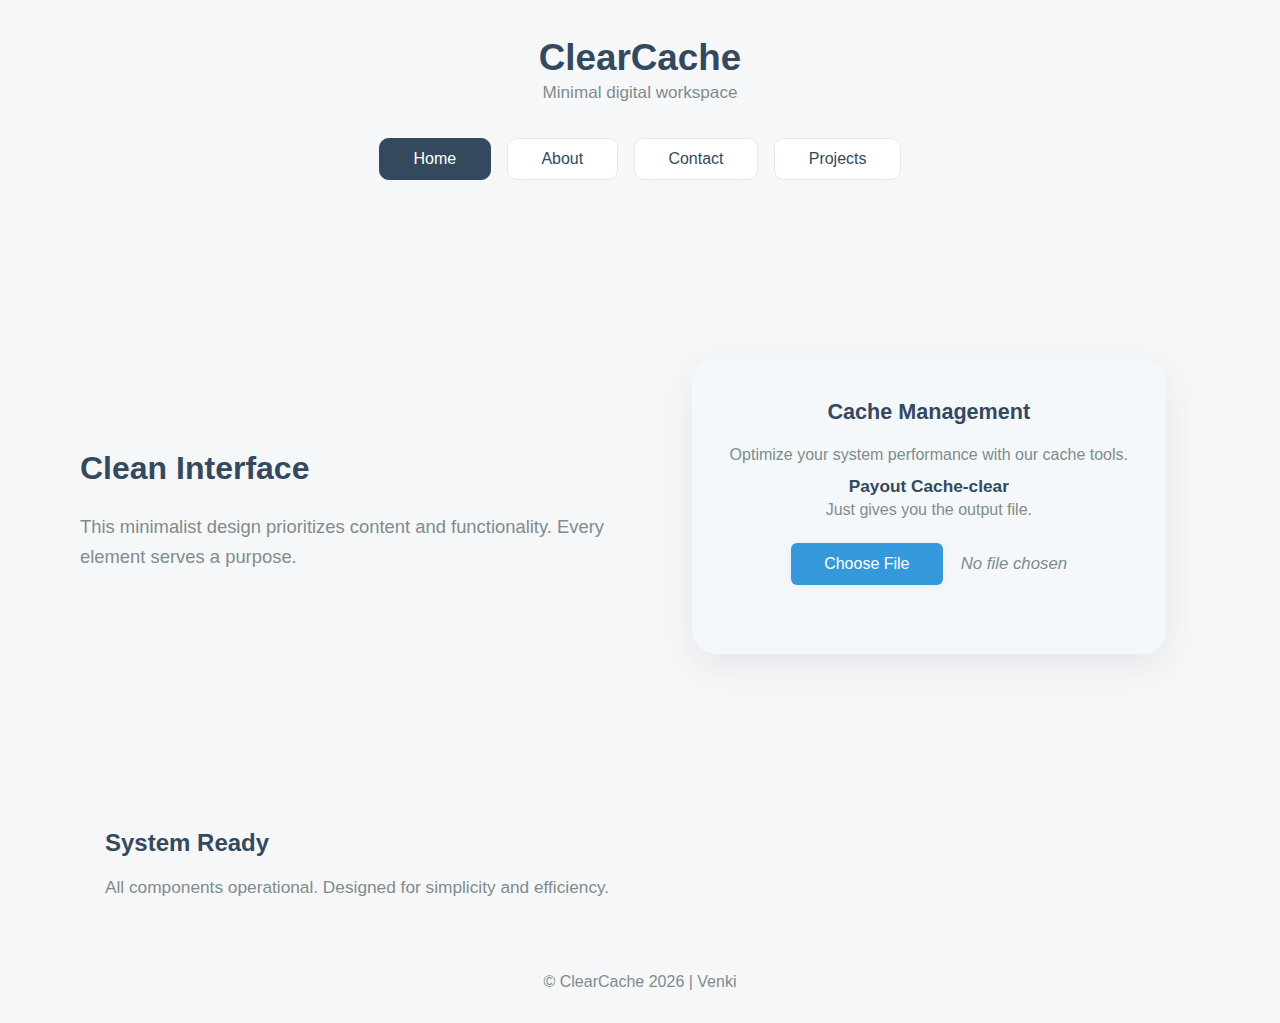
<file: index.html>
<!DOCTYPE html>
<html lang="en">
<head>
    <meta charset="UTF-8">
    <meta name="viewport" content="width=device-width, initial-scale=1.0">
    <title>ClearCache | Dashboard</title>
    <link rel="stylesheet" href="theme.css">
    <style>
        :root {
            --primary: #34495e;
            --secondary: #7f8c8d;
            --accent: #3498db;
            --accent-dark: #2980b9;
            --success: #27ae60;
            --box-bg: #f4f8fa;
            --shadow: 0 12px 36px 0 rgba(44, 62, 80, 0.09);
        }
        body {
            font-family: 'Segoe UI', 'Roboto', Arial, sans-serif;
            background: #f6f7f9;
            margin: 0;
        }
        header {
            text-align: center;
            margin-top: 2.3rem;
        }
        header h1 {
            font-size: 2.3rem;
            font-weight: 600;
            color: var(--primary);
            margin-bottom: 0.25rem;
        }
        header .tagline {
            color: var(--secondary);
            font-size: 1.07rem;
            margin: 0;
        }
        nav {
            margin: 2.2rem auto 0 auto;
            display: flex;
            justify-content: center;
        }
        .nav-container {
            display: flex;
            gap: 1rem;
        }
        .nav-item {
            padding: 0.7rem 2.1rem;
            border: 1px solid #e3e8ee;
            border-radius: 0.6rem;
            background: #fff;
            color: var(--primary);
            text-decoration: none;
            font-weight: 500;
            transition: background 0.15s, color 0.15s;
        }
        .nav-item.active, .nav-item:focus, .nav-item:hover {
            background: var(--primary);
            color: #fff;
            outline: none;
            border-color: var(--primary);
        }
        main.dashboard {
            width: 100%;
            max-width: 1120px;
            margin: 3.5rem auto 0 auto;
            padding: 0 1rem;
            min-height: 60vh;
            display: grid;
            grid-template-columns: 1fr 1fr;
            gap: 2.2rem;
        }
        .dashboard-left {
            display: flex;
            flex-direction: column;
            justify-content: center;
        }
        .dashboard-left h2 {
            font-size: 2rem;
            color: var(--primary);
            font-weight: 700;
            margin-bottom: 0.45rem;
        }
        .dashboard-left p {
            color: var(--secondary);
            font-size: 1.15rem;
            line-height: 1.6;
        }
        .dashboard-right {
            display: flex;
            align-items: flex-start;
            justify-content: center;
        }
        .cache-box {
            background: var(--box-bg);
            box-shadow: var(--shadow);
            border-radius: 1.5rem;
            padding: 2.5rem 2.3rem 2.1rem 2.3rem;
            max-width: 400px;
            width: 100%;
            text-align: center;
            margin: auto;
        }
        .cache-box h3 {
            font-size: 1.35rem;
            color: var(--primary);
            font-weight: 700;
            margin-top: 0;
        }
        .cache-box p, .cache-box h4 {
            color: var(--secondary);
            margin: 0.53rem 0 0.72rem 0;
        }
        .cache-box h4 {
            color: var(--primary);
            font-weight: bold;
            font-size: 1.08rem;
            margin-bottom: 0.25rem;
            margin-top: 0.1rem;
        }
        .file-input-wrapper {
            margin: 1.5rem 0 0.2rem 0;
            display: flex;
            align-items: center;
            justify-content: center;
            gap: 1.1rem;
            flex-wrap: wrap;
        }
        #fileInput { display: none; }
        #fileName {
            font-style: italic;
            font-size: 1.05rem;
            color: var(--secondary);
            max-width: 180px;
            white-space: nowrap;
            text-overflow: ellipsis;
            overflow: hidden;
        }
        .btn {
            background: var(--accent);
            color: #fff;
            border: none;
            border-radius: 0.39rem;
            padding: 0.74rem 2.1rem;
            font-size: 1rem;
            font-weight: 500;
            cursor: pointer;
            margin-top: 0;
            margin-bottom: 0;
            transition: background 0.16s;
            box-shadow: 0 1px 8px rgba(44, 62, 80,.07);
            outline: none;
        }
        .btn:active, .btn:focus, .btn:hover {
            background: var(--accent-dark);
        }
        #result {
            margin: 1.08rem 0 0 0;
            font-size: 1.01rem;
            min-height: 1.15em;
            transition: color 0.2s;
        }
        .success { color: var(--success); }
        .error { color: #c0392b;}
        #downloadLink {
            display: none;
            margin-top: 1.05rem;
            width: 100%;
            box-sizing: border-box;
            font-size: 1.04rem;
            font-weight: 500;
            background: var(--primary);
        }
        /* Extra dashboard section */
        .dashboard-section {
            max-width: 1070px;
            margin: 3.3rem auto 0 auto;
            padding: 0 1rem;
        }
        .dashboard-section h2 {
            color: var(--primary);
            font-weight: 700;
        }
        .dashboard-section p {
            color: var(--secondary);
            font-size: 1.08rem;
        }
        footer {
            margin-top: 2.5rem;
            text-align: center;
            color: var(--secondary);
            font-size: 1rem;
            padding: 1.2rem 0 1rem 0;
        }
        /* Responsive */
        @media (max-width: 980px) {
            main.dashboard {
                grid-template-columns: 1fr;
                gap: 1.1rem;
            }
            .dashboard-right, .dashboard-left {
                justify-content: center !important;
                align-items: center !important;
            }
        }
        @media (max-width: 600px) {
            .nav-container {
                flex-wrap: wrap;
                gap: 0.5rem;
            }
            nav { margin: 1.1rem 0 0 0; }
            .cache-box { padding: 1rem 0.5rem; max-width: 99vw; }
            header h1 { font-size: 1.45rem; }
            .dashboard-left h2 { font-size: 1.19rem; }
            main.dashboard, .dashboard-section { padding: 0 0.2rem; }
            .btn, #downloadLink { width: 100%; font-size:1rem;}
        }
    </style>
</head>
<body>
    <header>
        <h1>ClearCache</h1>
        <p class="tagline">Minimal digital workspace</p>
    </header>
    <nav aria-label="Main navigation">
        <div class="nav-container">
            <a href="index.html" class="nav-item active">Home</a>
            <a href="about.html" class="nav-item">About</a>
            <a href="contact.html" class="nav-item">Contact</a>
            <a href="projects.html" class="nav-item">Projects</a>
        </div>
    </nav>
    <main class="dashboard">
        <div class="dashboard-left">
            <h2>Clean Interface</h2>
            <p>This minimalist design prioritizes content and functionality. Every element serves a purpose.</p>
        </div>
        <div class="dashboard-right">
            <div class="cache-box">
                <h3>Cache Management</h3>
                <p>Optimize your system performance with our cache tools.</p>
                <h4>Payout Cache-clear</h4>
                <p style="margin-top:0;">Just gives you the output file.</p>
                <div class="file-input-wrapper">
                    <button class="btn" onclick="document.getElementById('fileInput').click()">Choose File</button>
                    <span id="fileName">No file chosen</span>
                </div>
                <input type="file" id="fileInput" accept=".txt">
                <div id="result"></div>
                <a id="downloadLink" class="btn">Download Results</a>
            </div>
        </div>
    </main>
    <section class="dashboard-section">
        <h2>System Ready</h2>
        <p>All components operational. Designed for simplicity and efficiency.</p>
    </section>
    <footer>
        <p>© ClearCache <span id="year"></span> | Venki</p>
    </footer>
    <script>
        // Auto-update year in footer
        document.getElementById('year').textContent = new Date().getFullYear();

        // File processing logic
        document.getElementById('fileInput').addEventListener('change', function(e) {
            const file = e.target.files[0];
            const fileName = document.getElementById('fileName');
            const result = document.getElementById('result');
            const downloadLink = document.getElementById('downloadLink');
            if (file) {
                fileName.innerHTML = `<span style="font-size:0.93em;color:var(--secondary);">${file.name}</span>`;
                const reader = new FileReader();
                reader.onload = function(e) {
                    const lines = e.target.result.split(/\r?\n/).filter(line => line.trim());
                    const data = lines.map(line => line.split(',')[0].trim()).filter(Boolean);
                    if (data.length > 0) {
                        const now = new Date();
                        const formattedDate = `${String(now.getDate()).padStart(2, '0')}${String(now.getMonth() + 1).padStart(2, '0')}`;
                        const csvContent = data.join('\n');
                        const blob = new Blob([csvContent], { type: 'text/csv' });
                        downloadLink.href = URL.createObjectURL(blob);
                        downloadLink.download = `CacheClear_${formattedDate}.csv`;
                        downloadLink.style.display = 'block';
                        result.innerHTML = `<span class="success">Processed ${data.length} entries</span>`;
                    } else {
                        result.innerHTML = `<span class="error">No valid data found</span>`;
                        downloadLink.style.display = 'none';
                    }
                };
                reader.readAsText(file);
            } else {
                fileName.textContent = "No file chosen";
                result.textContent = "";
                downloadLink.style.display = 'none';
            }
        });
    </script>
</body>
</html>
</file>
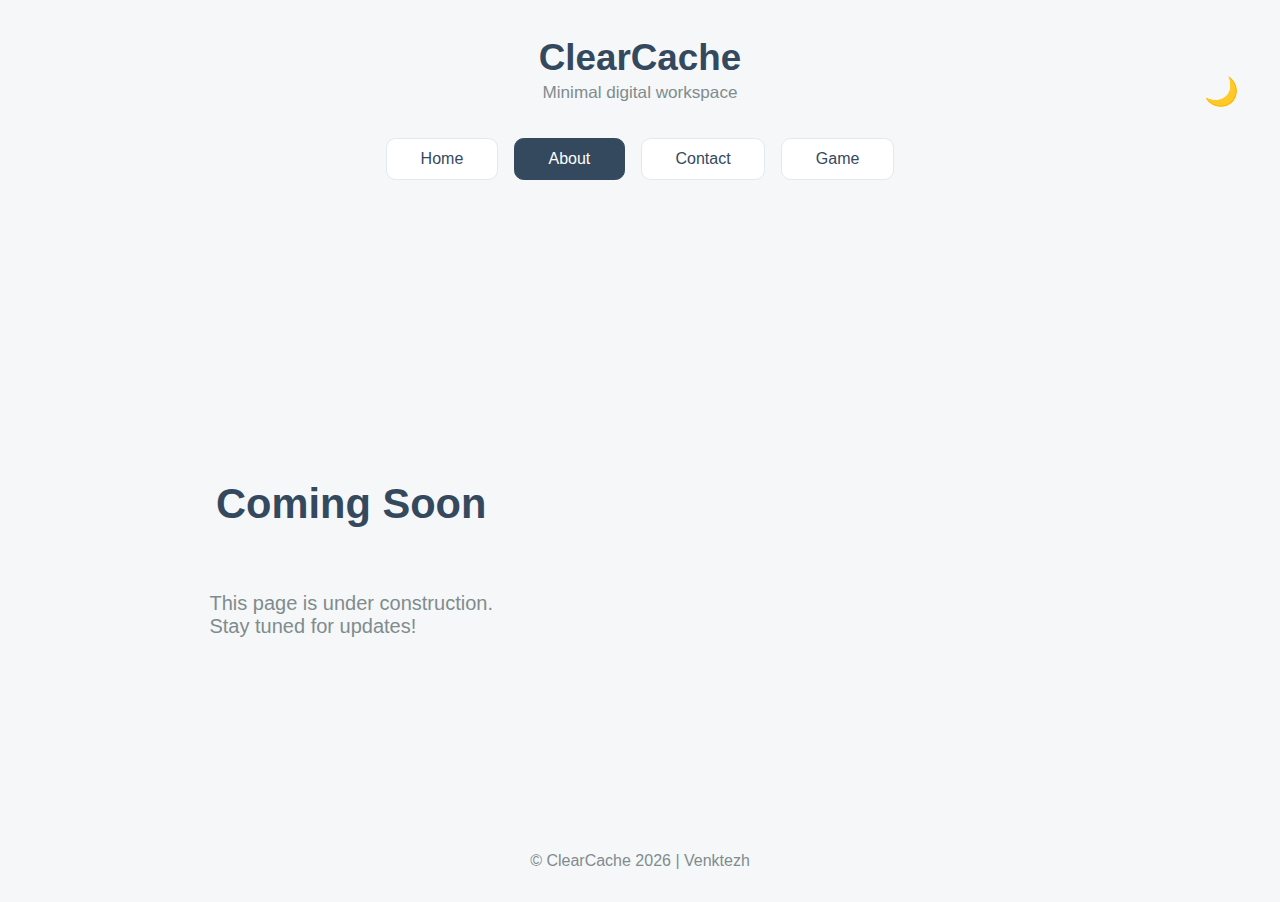
<file: about.html>
<!DOCTYPE html>
<html lang="en">
<head>
    <meta charset="UTF-8">
    <meta name="viewport" content="width=device-width, initial-scale=1.0">
    <title>ClearCache | About</title>
    <link rel="stylesheet" href="theme.css">
</head>
<body>
<header style="position:relative;">
    <h1>ClearCache</h1>
    <p class="tagline">Minimal digital workspace</p>
    <button id="theme-toggle" aria-label="Toggle light or dark theme"
        style="position: absolute; right: 2.2rem; top: 2.3rem; background: none; border: none; cursor: pointer; font-size: 1.75rem; color: var(--primary); transition: color 0.2s;">
        🌙
    </button>
</header>
<nav aria-label="Main navigation">
    <div class="nav-container">
        <a href="index.html" class="nav-item">Home</a>
        <a href="about.html" class="nav-item active">About</a>
        <a href="contact.html" class="nav-item">Contact</a>
        <a href="game.html" class="nav-item">Game</a>
    </div>
</nav>
<main class="dashboard">
    <div style="width:100%; display:flex; flex-direction:column; align-items:center; justify-content:center; min-height:40vh;">
        <h2 style="color:var(--primary); font-size:2.6rem; margin-top:3em;">Coming Soon</h2>
        <p style="color:var(--secondary); font-size:1.25rem; margin-top:1.5em;">
            This page is under construction.<br>
            Stay tuned for updates!
        </p>
    </div>
</main>
<footer>
    <p>© ClearCache <span id="year"></span> | Venktezh</p>
</footer>
<script>
    document.getElementById('year').textContent = new Date().getFullYear();
    (function() {
        function getPreferredTheme() {
            const stored = localStorage.getItem('theme');
            if (stored) return stored;
            return window.matchMedia('(prefers-color-scheme: dark)').matches ? 'dark' : 'light';
        }
        function setTheme(theme) {
            document.documentElement.setAttribute('data-theme', theme);
            localStorage.setItem('theme', theme);
            document.getElementById('theme-toggle').innerHTML = theme === "dark" ? "🌞" : "🌙";
            document.getElementById('theme-toggle').setAttribute('aria-label', theme === "dark" ? "Switch to light theme" : "Switch to dark theme");
        }
        document.addEventListener('DOMContentLoaded', function() {
            const button = document.getElementById('theme-toggle');
            if (!button) return;
            let curTheme = getPreferredTheme();
            setTheme(curTheme);
            button.onclick = function() {
                curTheme = (curTheme === "dark" ? "light" : "dark");
                setTheme(curTheme);
            };
        });
    })();
</script>
</body>
</html>
</file>
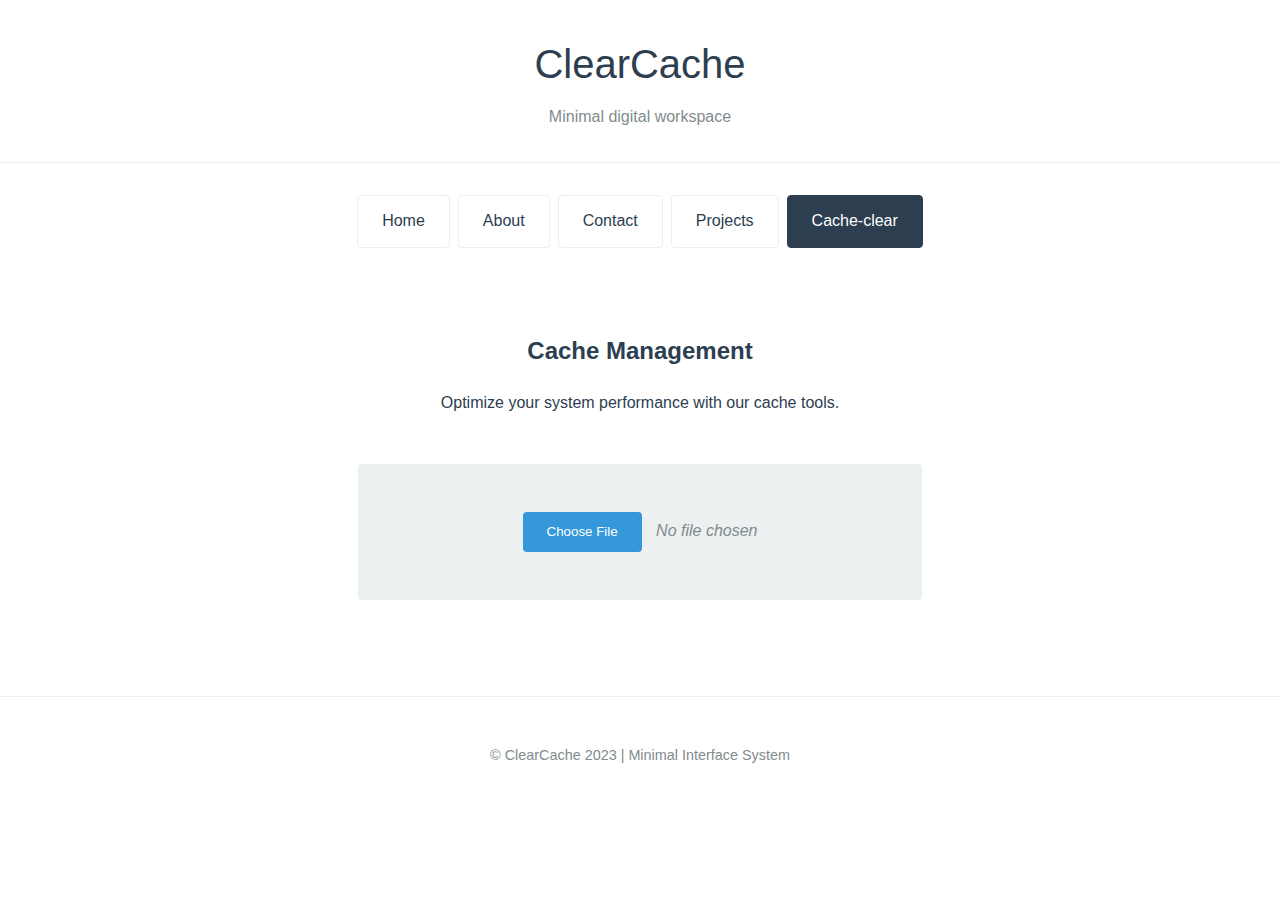
<file: cache-clear.html>
<!DOCTYPE html>
<html lang="en">
<head>
    <meta charset="UTF-8">
    <meta name="viewport" content="width=device-width, initial-scale=1.0">
    <title>Cache-clear | ClearCache</title>
    <style>
        :root {
            --primary: #2c3e50;
            --secondary: #7f8c8d;
            --accent: #3498db;
            --light: #ecf0f1;
            --dark: #2c3e50;
        }
        
        body {
            font-family: 'Helvetica Neue', Arial, sans-serif;
            line-height: 1.6;
            color: var(--dark);
            background-color: white;
            margin: 0;
            padding: 0;
            -webkit-font-smoothing: antialiased;
        }
        
        header {
            padding: 2rem 1rem;
            text-align: center;
            border-bottom: 1px solid #eee;
        }
        
        .nav-container {
            display: flex;
            justify-content: center;
            flex-wrap: wrap;
            max-width: 800px;
            margin: 2rem auto;
            gap: 0.5rem;
        }
        
        .nav-item {
            padding: 0.8rem 1.5rem;
            text-decoration: none;
            color: var(--primary);
            border: 1px solid #eee;
            border-radius: 4px;
            transition: all 0.2s ease;
        }
        
        .nav-item:hover {
            border-color: var(--accent);
            color: var(--accent);
        }
        
        .nav-item.active {
            background: var(--primary);
            color: white;
            border-color: var(--primary);
        }
        
        h1 {
            font-weight: 300;
            font-size: 2.5rem;
            margin: 0 0 0.5rem 0;
            color: var(--primary);
        }
        
        .tagline {
            color: var(--secondary);
            font-weight: 300;
            margin: 0;
        }
        
        .content {
            padding: 2rem;
            max-width: 800px;
            margin: 0 auto;
        }
        
        .section {
            margin-bottom: 3rem;
            text-align: center;
        }
        
        .cache-box {
            background-color: var(--light);
            padding: 2rem;
            border-radius: 4px;
            text-align: center;
            margin: 2rem auto;
            max-width: 500px;
        }
        
        .btn {
            display: inline-block;
            padding: 0.8rem 1.5rem;
            background: var(--accent);
            color: white;
            text-decoration: none;
            border-radius: 4px;
            border: none;
            cursor: pointer;
            transition: background 0.2s ease;
        }
        
        .btn:hover {
            background: #2980b9;
        }
        
        #fileInput {
            display: none;
        }
        
        .file-input-wrapper {
            margin: 1rem 0;
        }
        
        #fileName {
            margin-left: 10px;
            font-style: italic;
            color: var(--secondary);
        }
        
        #result {
            margin-top: 1rem;
            color: #27ae60;
        }
        
        footer {
            text-align: center;
            padding: 2rem;
            color: var(--secondary);
            font-size: 0.9rem;
            border-top: 1px solid #eee;
            margin-top: 2rem;
        }
    </style>
</head>
<body>
    <header>
        <h1>ClearCache</h1>
        <p class="tagline">Minimal digital workspace</p>
    </header>
    
    <div class="nav-container">
        <a href="index.html" class="nav-item">Home</a>
        <a href="about.html" class="nav-item">About</a>
        <a href="contact.html" class="nav-item">Contact</a>
        <a href="projects.html" class="nav-item">Projects</a>
        <a href="cache-clear.html" class="nav-item active">Cache-clear</a>
    </div>
    
    <div class="content">
        <div class="section">
            <h2>Cache Management</h2>
            <p>Optimize your system performance with our cache tools.</p>
        </div>
        
        <div class="cache-box">
            <div class="file-input-wrapper">
                <button class="btn" onclick="document.getElementById('fileInput').click()">Choose File</button>
                <span id="fileName">No file chosen</span>
            </div>
            <input type="file" id="fileInput" accept=".txt">
            <div id="result"></div>
            <a id="downloadLink" style="display:none; margin-top:1rem;" class="btn">Download Results</a>
        </div>
    </div>
    
    <footer>
        <p>© ClearCache 2023 | Minimal Interface System</p>
    </footer>

    <script>
        document.getElementById('fileInput').addEventListener('change', function(e) {
            const file = e.target.files[0];
            const fileName = document.getElementById('fileName');
            const result = document.getElementById('result');
            const downloadLink = document.getElementById('downloadLink');
            
            if (file) {
                fileName.textContent = file.name;
                
                const reader = new FileReader();
                reader.onload = function(e) {
                    const lines = e.target.result.split(/\r?\n/).filter(line => line.trim());
                    const data = lines.map(line => line.split(',')[0].trim()).filter(Boolean);
                    
                    if (data.length > 0) {
                        const now = new Date();
                        const dd = String(now.getDate()).padStart(2, '0');
                        const mm = String(now.getMonth() + 1).padStart(2, '0');
                        const dateStamp = dd + mm;
                        
                        const csvContent = data.join('\n');
                        const blob = new Blob([csvContent], { type: 'text/csv' });
                        downloadLink.href = URL.createObjectURL(blob);
                        downloadLink.download = `Cache-clear_${dateStamp}.csv`;
                        downloadLink.textContent = `Download Cache-clear_${dateStamp}.csv`;
                        downloadLink.style.display = 'inline-block';
                        result.textContent = `Processed ${data.length} entries`;
                    } else {
                        result.textContent = "No valid data found";
                        downloadLink.style.display = 'none';
                    }
                };
                reader.readAsText(file);
            } else {
                fileName.textContent = "No file chosen";
                result.textContent = "";
                downloadLink.style.display = 'none';
            }
        });
    </script>
</body>
</html>
</file>
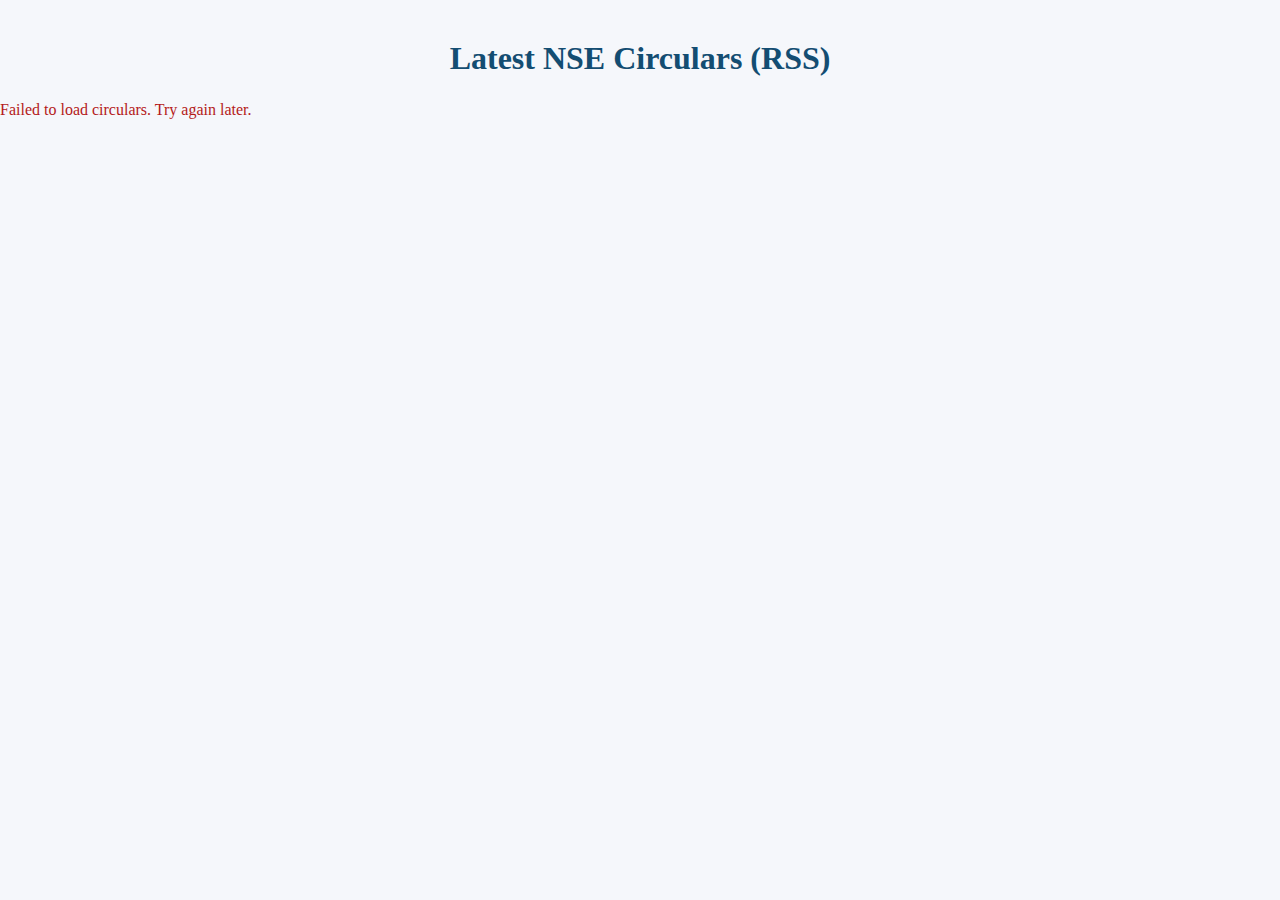
<file: contact.html>
<!DOCTYPE html>
<html lang="en">
<head>
    <meta charset="UTF-8">
    <title>NSE Circulars (RSS)</title>
    <style>
        body { font-family: Arial, max-width:800px; margin:0 auto; background:#f5f7fb; color:#134d72;}
        h1 { text-align: center; margin: 40px 0 24px;}
        .circular {
            background: #fff;
            margin: 22px 0;
            padding: 15px 19px;
            border-radius: 8px;
            box-shadow:0 2px 8px #0001;
            border-left: 5px solid #2e6da4;
            display: flex;
            flex-direction: column;
            gap: 5px;
        }
        .circular-title { font-size:1.14em; font-weight: bold; color: #2e6da4;}
        .circular-date  { color: #777; font-size:.96em; margin-bottom:4px; }
        .circular-link  { color: #126118; text-decoration:underline;}
        .circular-desc  { font-size:.98em; }
        @media (max-width:600px) { body {padding: 10px;} }
    </style>
</head>
<body>
    <h1>Latest NSE Circulars (RSS)</h1>
    <div id="feed">Loading...</div>
    <script>
async function loadRSS() {
    const url = "https://nsearchives.nseindia.com/content/RSS/Circulars.xml";
    const apiurl = `https://api.rss2json.com/v1/api.json?rss_url=${encodeURIComponent(url)}`;
    try {
        const res = await fetch(apiurl);
        if(!res.ok) throw "RSS2JSON failed";
        const data = await res.json();
        let html = "";
        // Filter for items from the last 7 days
        const now = new Date();
        const weekAgo = new Date(now.getTime() - 7 * 24 * 60 * 60 * 1000);
        const weeklyItems = (data.items || []).filter(item => {
          const pub = new Date(item.pubDate);
          return pub >= weekAgo && pub <= now;
        });
        if(weeklyItems.length === 0)
            html = "No circulars in the last 7 days!";
        else
            html = weeklyItems.map(item => `
                <div class="circular">
                    <div class="circular-title">
                        <a class="circular-link" href="${item.link}" target="_blank">${item.title}</a>
                    </div>
                    <div class="circular-date">${new Date(item.pubDate).toLocaleDateString("en-IN")}</div>
                    <div class="circular-desc">${item.description ? item.description : '<em>No summary available.</em>'}</div>
                </div>
            `).join("");
        document.getElementById("feed").innerHTML = html;
    } catch(e) {
        document.getElementById("feed").innerHTML = "<span style='color:#b41a1a;'>Failed to load circulars. Try again later.</span>";
    }
}
loadRSS();
</script>
</body>
</html>
</file>
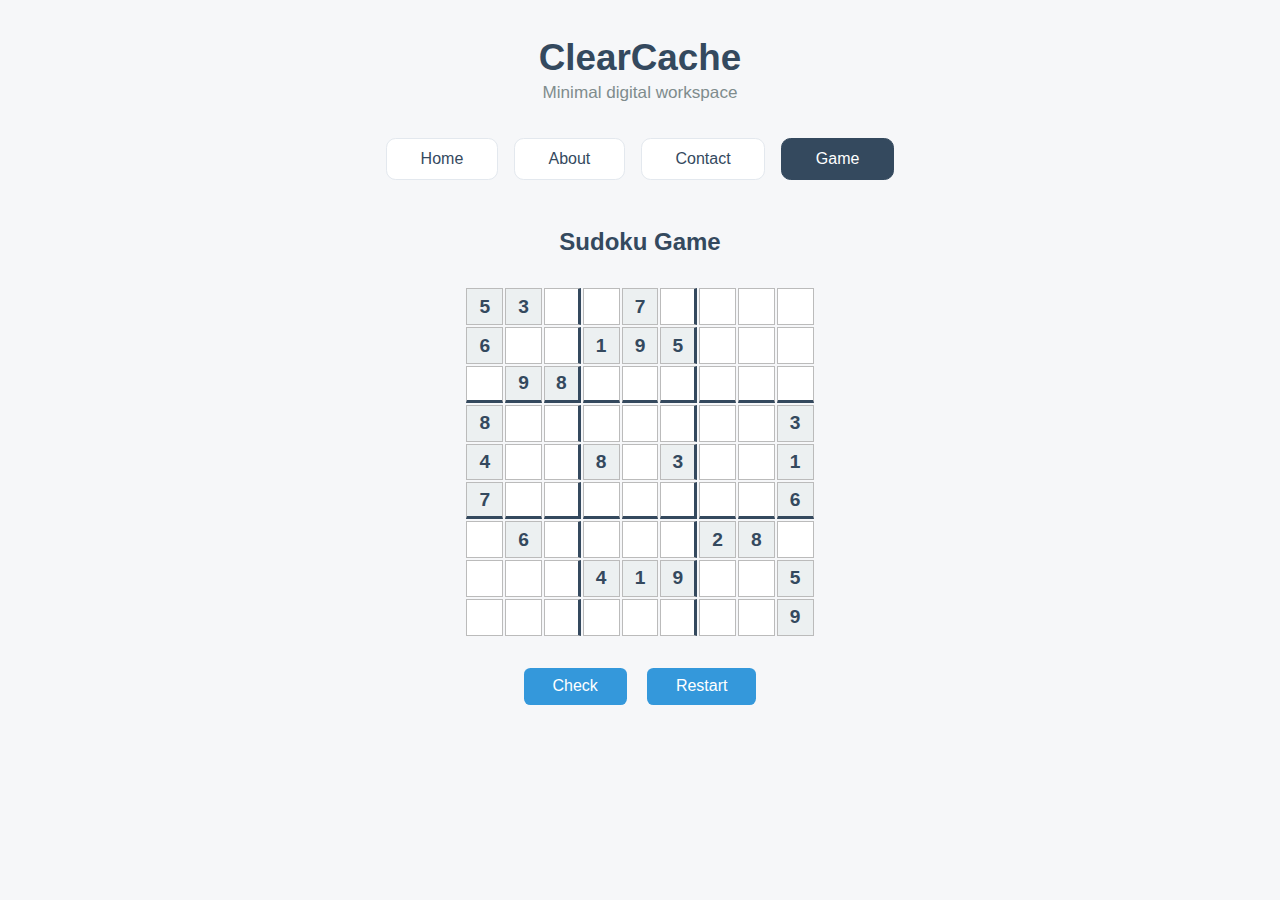
<file: game.html>
<!DOCTYPE html>
<html lang="en">
<head>
    <meta charset="UTF-8">
    <title>Sudoku | ClearCache Game</title>
    <meta name="viewport" content="width=device-width, initial-scale=1.0">
    <style>
        :root {
            --primary: #34495e;
            --secondary: #7f8c8d;
            --accent: #3498db;
            --accent-dark: #2980b9;
            --success: #27ae60;
            --box-bg: #f4f8fa;
            --shadow: 0 12px 36px 0 rgba(44, 62, 80, 0.09);
        }
        body { background: #f6f7f9; font-family: 'Segoe UI', 'Roboto', Arial, sans-serif; margin:0; }
        header {
            text-align: center;
            margin-top: 2.3rem;
        }
        header h1 {
            font-size: 2.3rem;
            font-weight: 600;
            color: var(--primary);
            margin-bottom: 0.25rem;
        }
        header .tagline {
            color: var(--secondary);
            font-size: 1.07rem;
            margin: 0;
        }
        nav {
            margin: 2.2rem auto 0 auto;
            display: flex;
            justify-content: center;
        }
        .nav-container {
            display: flex;
            gap: 1rem;
        }
        .nav-item {
            padding: 0.7rem 2.1rem;
            border: 1px solid #e3e8ee;
            border-radius: 0.6rem;
            background: #fff;
            color: var(--primary);
            text-decoration: none;
            font-weight: 500;
            transition: background 0.15s, color 0.15s;
        }
        .nav-item.active, .nav-item:focus, .nav-item:hover {
            background: var(--primary);
            color: #fff;
            outline: none;
            border-color: var(--primary);
        }
        .sudoku-board {
            display: grid;
            grid-template-columns: repeat(9, 2.3em);
            grid-template-rows: repeat(9, 2.3em);
            gap: 2px;
            justify-content: center;
            margin: 2em auto 1em auto;
            width: fit-content;
        }
        .cell {
            background: #fff;
            border: 1px solid #bbb;
            font-size: 1.2em;
            text-align: center;
            outline: none;
        }
        .cell:focus { border-color: #2980b9; }
        .cell[readonly] {
            background: #ecf0f1;
            color: #34495e;
            font-weight: bold;
        }
        /* Thicker lines for blocks */
        .cell.block-right { border-right: 3px solid #34495e;}
        .cell.block-bottom { border-bottom: 3px solid #34495e;}
        .controls { text-align: center; margin: 2em 0; }
        .btn {
            background: #3498db;
            color: #fff;
            border: none;
            border-radius: .4em;
            padding: .6em 1.8em;
            font-size: 1em;
            font-family: inherit;
            cursor: pointer;
            margin: 0 .5em;
        }
        .btn:hover { background: #2980b9; }
        #message { text-align:center; margin-top: 1em;font-size:1.10em;}
        .success { color: #27ae60}
        .fail { color: #c0392b}
        /* Responsive */
        @media (max-width: 700px) {
            .sudoku-board {
                grid-template-columns: repeat(9, 1.6em);
                grid-template-rows: repeat(9, 1.6em);
            }
            header h1 { font-size: 1.3rem; }
            .nav-container { gap:0.45rem; }
            .nav-item { padding:0.7rem 1rem; font-size:.97rem;}
        }
    </style>
</head>
<body>
    <header>
        <h1>ClearCache</h1>
        <p class="tagline">Minimal digital workspace</p>
    </header>
    <nav aria-label="Main navigation">
        <div class="nav-container">
            <a href="index.html" class="nav-item">Home</a>
            <a href="about.html" class="nav-item">About</a>
            <a href="contact.html" class="nav-item">Contact</a>
            <a href="game.html" class="nav-item active">Game</a>
        </div>
    </nav>
    <h2 style="text-align:center;margin-top:2em;font-weight:600;color:#34495e;">Sudoku Game</h2>
    <div class="sudoku-board" id="sudokuBoard"></div>
    <div class="controls">
        <button class="btn" onclick="checkSudoku()">Check</button>
        <button class="btn" onclick="restartSudoku()">Restart</button>
    </div>
    <div id="message"></div>
<script>
const puzzle = [
    [5,3,"",  "",7,"",  "","", ""],
    [6,"","",  1,9,5,   "","", ""],
    ["",9,8,  "","", "",  "","", ""],
    [8,"","",  "","", "",  "","", 3],
    [4,"","",  8,"",3,   "","", 1],
    [7,"","",  "","", "",  "","", 6],
    ["",6,"",  "","", "",  2,8, ""],
    ["","", "",  4,1,9,   "","", 5],
    ["","", "",  "","", "",  "","", 9]
];
const solution = [
    [5,3,4,6,7,8,9,1,2],
    [6,7,2,1,9,5,3,4,8],
    [1,9,8,3,4,2,5,6,7],
    [8,5,9,7,6,1,4,2,3],
    [4,2,6,8,5,3,7,9,1],
    [7,1,3,9,2,4,8,5,6],
    [9,6,1,5,3,7,2,8,4],
    [2,8,7,4,1,9,6,3,5],
    [3,4,5,2,8,6,1,7,9]
];

function createSudoku() {
    const board = document.getElementById('sudokuBoard'); board.innerHTML = '';
    for (let row=0; row<9; row++) {
        for (let col=0; col<9; col++) {
            let cell = document.createElement('input');
            cell.type = 'text';
            cell.maxLength = 1;
            cell.className = 'cell';
            if ((col+1)%3 === 0 && col < 8) cell.classList.add('block-right');
            if ((row+1)%3 === 0 && row < 8) cell.classList.add('block-bottom');
            if (puzzle[row][col] !== "") {
                cell.value = puzzle[row][col];
                cell.readOnly = true;
            } else {
                cell.oninput = function(){
                    this.value = this.value.replace(/[^1-9]/g,'');
                };
            }
            cell.dataset.r = row; cell.dataset.c = col;
            board.appendChild(cell);
        }
    }
    document.getElementById('message').textContent = '';
}
function checkSudoku() {
    let correct = true;
    const cells = document.querySelectorAll('.cell:not([readonly])');
    cells.forEach(e => {
        const r = parseInt(e.dataset.r), c = parseInt(e.dataset.c);
        let v = Number(e.value);
        if (v !== solution[r][c]) correct = false;
    });
    const message = document.getElementById('message');
    if (correct) {
        message.innerHTML = `<span class="success">🎉 Correct! Sudoku Solved!</span>`;
    } else {
        message.innerHTML = `<span class="fail">There are mistakes. Try again.</span>`;
    }
}
function restartSudoku() { createSudoku(); }
createSudoku();
</script>
</body>
</html>
</file>
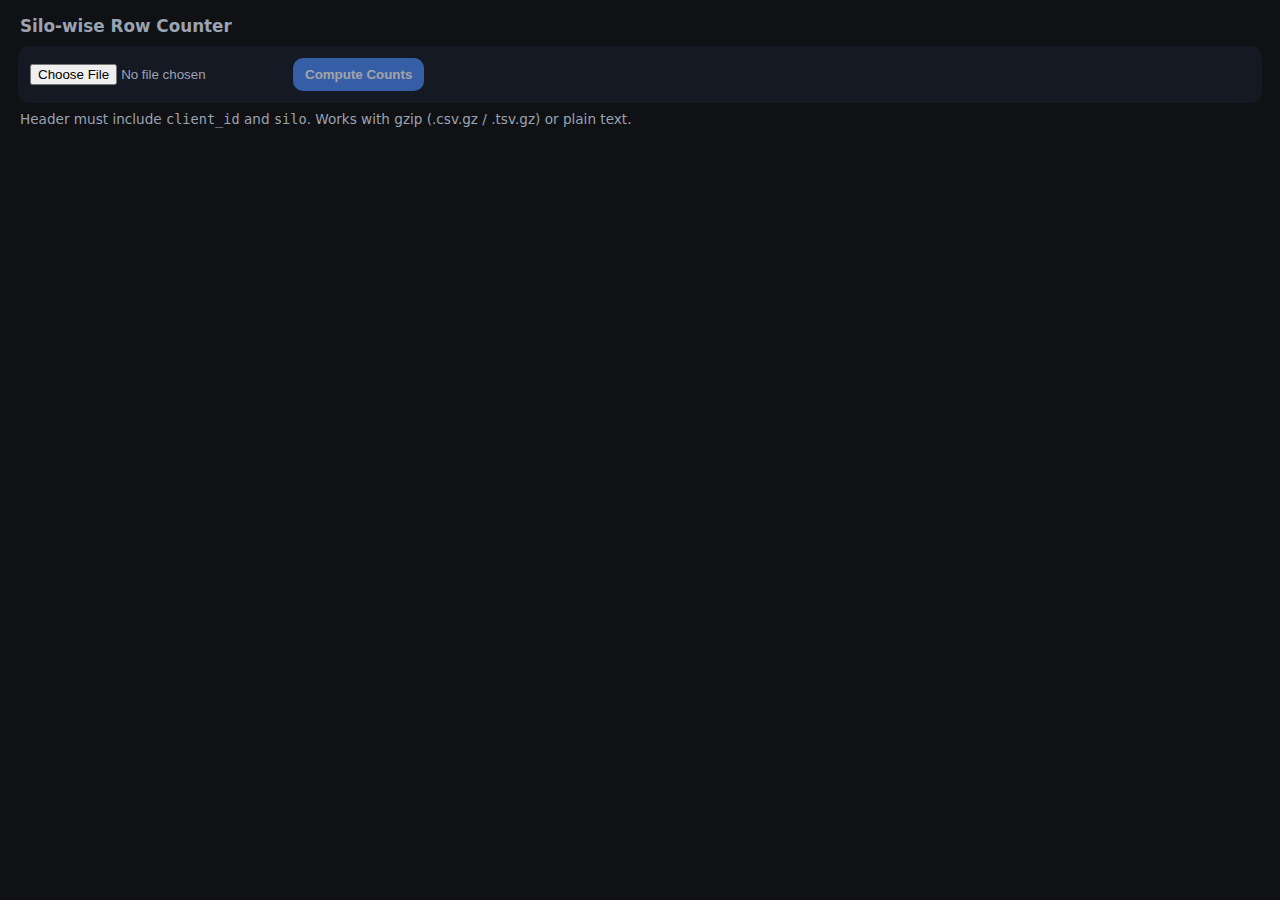
<file: silo-check.html>
<!doctype html>
<html lang="en">
<head>
<meta charset="utf-8" />
<title>Silo-wise Row Counter + Downloader (Dark)</title>
<meta name="viewport" content="width=device-width, initial-scale=1" />
<style>
  /* ===== Dark theme tokens ===== */
  :root{
    --bg:#0f1115;        /* page background */
    --card:#151924;      /* panels */
    --fg:#e6e8f0;        /* main text */
    --muted:#9aa3b2;     /* secondary text */
    --soft:#23293a;      /* soft borders / rows */
    --accent:#4c8dff;    /* primary button */
    --accent-2:#2f6ae6;  /* primary hover */
    --ghost:#2a3146;     /* ghost button bg */
    --ghost-h:#364062;   /* ghost hover */
    --table-head:#1a2030;
    --success:#5ac99d;
    --danger:#ff6b6b;
    --radius:12px;
  }
  * { box-sizing: border-box; }
  html,body { height:100%; }
  body{
    margin:0; padding:16px 18px 24px;
    font-family: ui-sans-serif, system-ui, -apple-system, Segoe UI, Roboto, Helvetica, Arial, "Apple Color Emoji", "Segoe UI Emoji";
    background:var(--bg); color:var(--fg);
  }

  /* ===== Header row ===== */
  .toolbar{
    background:var(--card);
    border-radius:var(--radius);
    padding:12px;
    display:flex; align-items:center; gap:10px; flex-wrap:wrap;
  }
  h1{ font-size:1.05rem; margin:0 0 10px 2px; color:var(--muted); font-weight:600; }
  input[type="file"]{ color:var(--muted); }
  .hint{ color:var(--muted); font-size:.85rem; margin:8px 2px 0; }
  .badge{ color:var(--muted); font-size:.85rem; }

  /* ===== Buttons ===== */
  button{
    border:0; border-radius:10px; padding:9px 12px; cursor:pointer;
    background:var(--accent); color:#fff; font-weight:600;
  }
  button:hover{ background:var(--accent-2); }
  button[disabled]{ opacity:.6; cursor:not-allowed; }
  .btn-ghost{ background:var(--ghost); color:#e7ebff; }
  .btn-ghost:hover{ background:var(--ghost-h); }

  /* ===== Results ===== */
  .panel{
    background:var(--card);
    border-radius:var(--radius);
    margin-top:12px;
    padding:0;
    overflow:hidden;
  }
  table{ width:100%; border-collapse: collapse; }
  thead th{
    background:var(--table-head);
    color:#cdd5e0; font-weight:700; font-size:.9rem;
    text-align:left; padding:12px 14px; border-bottom:1px solid var(--soft);
    position: sticky; top:0; z-index:1;
  }
  td{
    border-bottom:1px solid var(--soft);
    padding:12px 14px; vertical-align:middle; font-size:.95rem;
  }
  tbody tr:nth-child(odd) td{ background:transparent; }
  tbody tr:nth-child(even) td{ background:#121725; }
  tfoot td{
    background:#121725; font-weight:800; border-top:1px solid var(--soft);
    padding:12px 14px;
  }
  .checkbox{ width:18px; height:18px; }

  /* ===== Bottom bar (bulk actions + timing) ===== */
  .bottombar{
    display:flex; gap:10px; align-items:center; justify-content:space-between;
    background:var(--card);
    border-radius:var(--radius);
    padding:10px 12px; margin-top:10px;
    position: sticky; bottom:0;  /* sticks to bottom when long tables */
    box-shadow: 0 -8px 24px rgba(0,0,0,.25);
  }
  .bottom-left{ display:flex; gap:10px; align-items:center; flex-wrap:wrap; }
  .bottom-right{ display:flex; gap:10px; align-items:center; }
  .error{ color:var(--danger); margin-top:8px; white-space:pre-wrap; }

  .actions-col{ white-space:nowrap; }
  .small { font-size:.85rem; padding:7px 10px; }

  .spacer{ height:8px; } /* tiny spacer, keeps things snug */
</style>
</head>
<body>
  <h1>Silo-wise Row Counter</h1>

  <div class="toolbar">
    <input id="fileInput" type="file" accept=".csv,.tsv,.csv.gz,.tsv.gz" />
    <button id="runBtn" disabled>Compute Counts</button>
    <span id="fileInfo" class="badge"></span>
  </div>
  <div class="hint">Header must include <code>client_id</code> and <code>silo</code>. Works with gzip (.csv.gz / .tsv.gz) or plain text.</div>
  <div id="error" class="error" style="display:none"></div>

  <div id="results" style="display:none">
    <div class="panel">
      <table id="resultTable" aria-label="Silo counts">
        <thead>
          <tr>
            <th style="width:36px"><input id="masterCheck" class="checkbox" type="checkbox" title="Select all" /></th>
            <th>Silo</th>
            <th>Count</th>
            <th class="actions-col">Actions</th>
          </tr>
        </thead>
        <tbody></tbody>
        <tfoot>
          <tr>
            <td></td>
            <td>Grand total</td>
            <td id="grandTotal">0</td>
            <td></td>
          </tr>
        </tfoot>
      </table>
    </div>

    <!-- sticky bottom bar (bulk actions + downloads) -->
    <div class="bottombar" id="bulkBar">
      <div class="bottom-left">
        <button id="selectAllBtn" class="btn-ghost small">Select all</button>
        <button id="clearSelBtn" class="btn-ghost small">Clear</button>
        <button id="downloadSelectedBtn" class="small" disabled>Download Selected</button>
        <span id="selCount" class="badge"></span>
      </div>
      <div class="bottom-right">
        <button id="downloadCountsBtn" class="btn-ghost small" title="Download counts as CSV">Download Counts</button>
        <span id="timing" class="badge"></span>
      </div>
    </div>
  </div>

  <script>
    /* ---------- DOM refs ---------- */
    const fileInput = document.getElementById('fileInput');
    const runBtn = document.getElementById('runBtn');
    const resultsEl = document.getElementById('results');
    const errorEl = document.getElementById('error');
    const tbody = document.querySelector('#resultTable tbody');
    const grandTotalEl = document.getElementById('grandTotal');
    const timingEl = document.getElementById('timing');
    const fileInfoEl = document.getElementById('fileInfo');
    const bulkBar = document.getElementById('bulkBar');
    const masterCheck = document.getElementById('masterCheck');
    const selectAllBtn = document.getElementById('selectAllBtn');
    const clearSelBtn = document.getElementById('clearSelBtn');
    const downloadSelectedBtn = document.getElementById('downloadSelectedBtn');
    const selCountEl = document.getElementById('selCount');
    const downloadCountsBtn = document.getElementById('downloadCountsBtn');

    /* ---------- state ---------- */
    let lastCounts = null;   // Map(silo -> count)
    let lastTotal = 0;
    let lastText = null;     // whole file text (decompressed)
    let lastDelimiter = ','; // ',' or '\t'
    let siloIdx = -1;
    let headerLine = '';

    /* ---------- helpers ---------- */
    function showError(msg){ errorEl.style.display='block'; errorEl.textContent=msg; resultsEl.style.display='none'; }
    function clearError(){ errorEl.style.display='none'; errorEl.textContent=''; }

    fileInput.addEventListener('change', () => {
      const f = fileInput.files?.[0];
      runBtn.disabled = !f;
      fileInfoEl.textContent = f ? `${f.name} — ${(f.size/1024/1024).toFixed(2)} MB` : '';
      clearError(); resultsEl.style.display='none';
    });

    runBtn.addEventListener('click', async () => {
      const file = fileInput.files?.[0];
      if (!file) return;
      clearError(); runBtn.disabled = true;
      const t0 = performance.now();
      try {
        const text = await readTextPossiblyGzip(file);
        const { counts, total, delimiter, header, siloIndex } = analyze(text);
        lastCounts = counts; lastTotal = total; lastText = text;
        lastDelimiter = delimiter; headerLine = header; siloIdx = siloIndex;
        renderTable(counts, total);
        resultsEl.style.display = 'block';
        timingEl.textContent = `Processed in ${(performance.now()-t0).toFixed(0)} ms`;
      } catch (e) {
        console.error(e); showError(`Failed: ${e?.message || e}`);
      } finally { runBtn.disabled = false; }
    });

    /* ---------- gzip (native first, CDN fallback) ---------- */
    async function readTextPossiblyGzip(file){
      const gz = /\.gz$/i.test(file.name);
      if (!gz) return file.text();
      if ('DecompressionStream' in window){
        const stream = file.stream().pipeThrough(new DecompressionStream('gzip'));
        return new Response(stream).text();
      }
      await ensurePako();
      const buf = new Uint8Array(await file.arrayBuffer());
      const out = window.pako.ungzip(buf);
      return new TextDecoder('utf-8').decode(out);
    }
    function ensurePako(){
      return new Promise((res, rej) => {
        if (window.pako) return res();
        const s = document.createElement('script');
        s.src = 'https://cdn.jsdelivr.net/npm/pako@2.1.0/dist/pako.min.js';
        s.onload = () => window.pako ? res() : rej(new Error('pako loaded but not available'));
        s.onerror = () => rej(new Error('Could not load pako from CDN.'));
        document.head.appendChild(s);
      });
    }

    /* ---------- analyze + count ---------- */
    function analyze(text){
      const lines = text.replace(/\r\n/g,'\n').replace(/\r/g,'\n').split('\n').filter(Boolean);
      if (!lines.length) throw new Error('Empty file.');
      const header = lines[0].trim();
      const delimiter = header.includes('\t') ? '\t' : (header.includes(',') ? ',' : null);
      if (!delimiter) throw new Error('Could not detect delimiter (tab or comma).');

      const headers = header.split(delimiter).map(h => h.trim().toLowerCase());
      const sIdx = headers.indexOf('silo');
      const cIdx = headers.indexOf('client_id');
      if (sIdx === -1) throw new Error('Header must include "silo".');
      if (cIdx === -1) throw new Error('Header must include "client_id".');

      const counts = new Map(); let total=0;
      for (let i=1;i<lines.length;i++){
        const cols = lines[i].split(delimiter);
        if (cols.length <= sIdx) continue;
        const v = (cols[sIdx] ?? '').trim();
        if (!v) continue;
        counts.set(v,(counts.get(v)||0)+1); total++;
      }
      return { counts, total, delimiter, header, siloIndex: sIdx };
    }

    /* ---------- render table ---------- */
    function renderTable(countsMap, total){
      const rows = Array.from(countsMap.entries()).sort((a,b)=> b[1]-a[1] || a[0].localeCompare(b[0]));
      tbody.innerHTML='';
      for (const [silo,count] of rows){
        const tr = document.createElement('tr');

        const td0 = document.createElement('td');
        const cb = document.createElement('input');
        cb.type='checkbox'; cb.className='checkbox siloCheck'; cb.dataset.silo=silo;
        cb.addEventListener('change', updateSelectionUI);
        td0.appendChild(cb);

        const td1 = document.createElement('td'); td1.textContent = silo;
        const td2 = document.createElement('td'); td2.textContent = String(count);

        const td3 = document.createElement('td'); td3.className='actions-col';
        const btn = document.createElement('button'); btn.textContent='Download'; btn.className='small';
        btn.addEventListener('click', ()=> downloadForSilos([silo]));
        td3.appendChild(btn);

        tr.appendChild(td0); tr.appendChild(td1); tr.appendChild(td2); tr.appendChild(td3);
        tbody.appendChild(tr);
      }
      grandTotalEl.textContent = String(total);

      // reset selections
      masterCheck.checked = false;
      updateSelectionUI();
    }

    /* ---------- selection + bulk actions ---------- */
    function selectedSilos(){
      return Array.from(document.querySelectorAll('.siloCheck'))
              .filter(cb => cb.checked).map(cb => cb.dataset.silo);
    }
    function updateSelectionUI(){
      const n = selectedSilos().length;
      downloadSelectedBtn.disabled = n===0;
      selCountEl.textContent = n ? `${n} selected` : '';
    }
    masterCheck.addEventListener('change', ()=>{
      document.querySelectorAll('.siloCheck').forEach(cb => cb.checked = masterCheck.checked);
      updateSelectionUI();
    });
    selectAllBtn.addEventListener('click', ()=>{
      document.querySelectorAll('.siloCheck').forEach(cb => cb.checked = true);
      masterCheck.checked = true; updateSelectionUI();
    });
    clearSelBtn.addEventListener('click', ()=>{
      document.querySelectorAll('.siloCheck').forEach(cb => cb.checked = false);
      masterCheck.checked = false; updateSelectionUI();
    });
    downloadSelectedBtn.addEventListener('click', ()=>{
      const sel = selectedSilos(); if (sel.length) downloadForSilos(sel);
    });

    /* ---------- downloads ---------- */
    function downloadForSilos(silos){
      if (!lastText) return;
      const set = new Set(silos.map(String));
      const lines = lastText.replace(/\r\n/g,'\n').replace(/\r/g,'\n').split('\n');
      const out = [headerLine];
      for (let i=1;i<lines.length;i++){
        const ln = lines[i]; if (!ln) continue;
        const cols = ln.split(lastDelimiter);
        const v = (cols[siloIdx] ?? '').trim();
        if (set.has(v)) out.push(ln);
      }
      triggerDownload(new Blob([out.join('\n')],{type:'text/csv;charset=utf-8'}),
                      `silo_${silos.length===1 ? silos[0] : silos.join('_')}.csv`);
    }
    downloadCountsBtn.addEventListener('click', ()=>{
      if (!lastCounts) return;
      const rows = Array.from(lastCounts.entries()).sort((a,b)=> b[1]-a[1] || a[0].localeCompare(b[0]));
      const csv = ['silo,count', ...rows.map(([s,c]) => `${csvEscape(s)},${c}`), `Grand total,${lastTotal}`].join('\n');
      triggerDownload(new Blob([csv],{type:'text/csv;charset=utf-8'}),'silo_counts.csv');
    });

    function triggerDownload(blob, filename){
      const url = URL.createObjectURL(blob);
      const a = document.createElement('a'); a.href=url; a.download=filename;
      document.body.appendChild(a); a.click(); a.remove(); URL.revokeObjectURL(url);
    }
    function csvEscape(v){ const needs=/[",\n]/.test(v); const esc=String(v).replace(/"/g,'""'); return needs?`"${esc}"`:esc; }
  </script>
</body>
</html>
</file>
<file: theme.css>
:root {
    --primary: #34495e;
    --secondary: #7f8c8d;
    --accent: #3498db;
    --accent-dark: #2980b9;
    --success: #27ae60;
    --box-bg: #f4f8fa;
    --shadow: 0 12px 36px 0 rgba(44, 62, 80, 0.09);
    --bg-main: #f6f7f9;
}
[data-theme="dark"] {
    --primary: #dadfe6;
    --secondary: #b9bbc1;
    --accent: #46aaff;
    --accent-dark: #256db1;
    --success: #5ff389;
    --box-bg: #23262d;
    --shadow: 0 12px 36px 0 rgba(0,0,0,0.23);
    --bg-main: #181a20;
}
body {
    font-family: 'Segoe UI', 'Roboto', Arial, sans-serif;
    background: var(--bg-main);
    transition: background 0.2s;
    margin: 0;
}
header {
    text-align: center;
    margin-top: 2.3rem;
}
header h1 {
    font-size: 2.3rem;
    font-weight: 600;
    color: var(--primary);
    margin-bottom: 0.25rem;
}
header .tagline {
    color: var(--secondary);
    font-size: 1.07rem;
    margin: 0;
}
nav {
    margin: 2.2rem auto 0 auto;
    display: flex;
    justify-content: center;
}
.nav-container {
    display: flex;
    gap: 1rem;
}
.nav-item {
    padding: 0.7rem 2.1rem;
    border: 1px solid #e3e8ee;
    border-radius: 0.6rem;
    background: #fff;
    color: var(--primary);
    text-decoration: none;
    font-weight: 500;
    transition: background 0.15s, color 0.15s;
}
.nav-item.active, .nav-item:focus, .nav-item:hover {
    background: var(--primary);
    color: #fff;
    outline: none;
    border-color: var(--primary);
}
main.dashboard {
    width: 100%;
    max-width: 1120px;
    margin: 3.5rem auto 0 auto;
    padding: 0 1rem;
    min-height: 60vh;
    display: grid;
    grid-template-columns: 1fr 1fr;
    gap: 2.2rem;
}
.dashboard-left {
    display: flex;
    flex-direction: column;
    justify-content: center;
}
.dashboard-left h2 {
    font-size: 2rem;
    color: var(--primary);
    font-weight: 700;
    margin-bottom: 0.45rem;
}
.dashboard-left p {
    color: var(--secondary);
    font-size: 1.15rem;
    line-height: 1.6;
}
.dashboard-right {
    display: flex;
    align-items: flex-start;
    justify-content: center;
}
.cache-box {
    background: var(--box-bg);
    box-shadow: var(--shadow);
    border-radius: 1.5rem;
    padding: 2.5rem 2.3rem 2.1rem 2.3rem;
    max-width: 400px;
    width: 100%;
    text-align: center;
    margin: auto;
}
.cache-box h3 {
    font-size: 1.35rem;
    color: var(--primary);
    font-weight: 700;
    margin-top: 0;
}
.cache-box p, .cache-box h4 {
    color: var(--secondary);
    margin: 0.53rem 0 0.72rem 0;
}
.cache-box h4 {
    color: var(--primary);
    font-weight: bold;
    font-size: 1.08rem;
    margin-bottom: 0.25rem;
    margin-top: 0.1rem;
}
.file-input-wrapper {
    margin: 1.5rem 0 0.2rem 0;
    display: flex;
    align-items: center;
    justify-content: center;
    gap: 1.1rem;
    flex-wrap: wrap;
}
#fileInput { display: none; }
#fileName {
    font-style: italic;
    font-size: 1.05rem;
    color: var(--secondary);
    max-width: 180px;
    white-space: nowrap;
    text-overflow: ellipsis;
    overflow: hidden;
}
.btn {
    background: var(--accent);
    color: #fff;
    border: none;
    border-radius: 0.39rem;
    padding: 0.74rem 2.1rem;
    font-size: 1rem;
    font-weight: 500;
    cursor: pointer;
    margin-top: 0;
    margin-bottom: 0;
    transition: background 0.16s;
    box-shadow: 0 1px 8px rgba(44, 62, 80,.07);
    outline: none;
}
.btn:active, .btn:focus, .btn:hover {
    background: var(--accent-dark);
}
#result {
    margin: 1.08rem 0 0 0;
    font-size: 1.01rem;
    min-height: 1.15em;
    transition: color 0.2s;
}
.success { color: var(--success); }
.error { color: #c0392b;}
#downloadLink {
    display: none;
    margin-top: 1.05rem;
    width: 100%;
    box-sizing: border-box;
    font-size: 1.04rem;
    font-weight: 500;
    background: var(--primary);
}
.dashboard-section {
    max-width: 1070px;
    margin: 3.3rem auto 0 auto;
    padding: 0 1rem;
}
.dashboard-section h2 {
    color: var(--primary);
    font-weight: 700;
}
.dashboard-section p {
    color: var(--secondary);
    font-size: 1.08rem;
}
footer {
    margin-top: 2.5rem;
    text-align: center;
    color: var(--secondary);
    font-size: 1rem;
    padding: 1.2rem 0 1rem 0;
}
.center {text-align:center;}
/* --- Minesweeper --- */
.board { display: grid; gap:0; background: #cccccc; border-radius: 7px; border:2px solid #444; box-shadow: 0 1px 10px #0001;}
.cell {
    width: 2em; height: 2em; text-align: center; vertical-align: middle;
    border: 1px solid #bbb; background: #e4e4e6;
    font-size: 1.25em; font-family: inherit;
    user-select: none; cursor: pointer;
    transition: background 0.13s, border 0.13s;
    padding: 0;
}
.cell.revealed { background: #fafcff; border-color: #aaa; cursor: default; }
.cell.mine { background: #ecd6d8 !important; }
.cell.flagged { background: #f9f4c0; color: #c0392b; }
.cell:disabled { cursor: default; }
.cell.mine.revealed { color: #c0392b; }
.cell.mine.exploded { border: 3px solid red !important; box-sizing: border-box; background: #ffadad !important; }
.num1 { color: #1a85e8;}
.num2 { color: #3d990a;}
.num3 { color: #e8a91a;}
.num4 { color: #e2381a;}
.num5 { color: #425969;}
.num6 { color: #8774e3;}
.num7 { color: #bb1ae8;}
.num8 { color: #13191d;}
/* Responsive */
@media (max-width: 980px) {
    main.dashboard {
        grid-template-columns: 1fr;
        gap: 1.1rem;
    }
    .dashboard-right, .dashboard-left {
        justify-content: center !important;
        align-items: center !important;
    }
}
@media (max-width: 600px) {
    .nav-container {
        flex-wrap: wrap;
        gap: 0.5rem;
    }
    nav { margin: 1.1rem 0 0 0; }
    .cache-box { padding: 1rem 0.5rem; max-width: 99vw; }
    header h1 { font-size: 1.45rem; }
    .dashboard-left h2 { font-size: 1.19rem; }
    main.dashboard, .dashboard-section { padding: 0 0.2rem; }
    .btn, #downloadLink { width: 100%; font-size:1rem;}
    .cell { width: 1.5em; height: 1.5em; }
}
</file>
